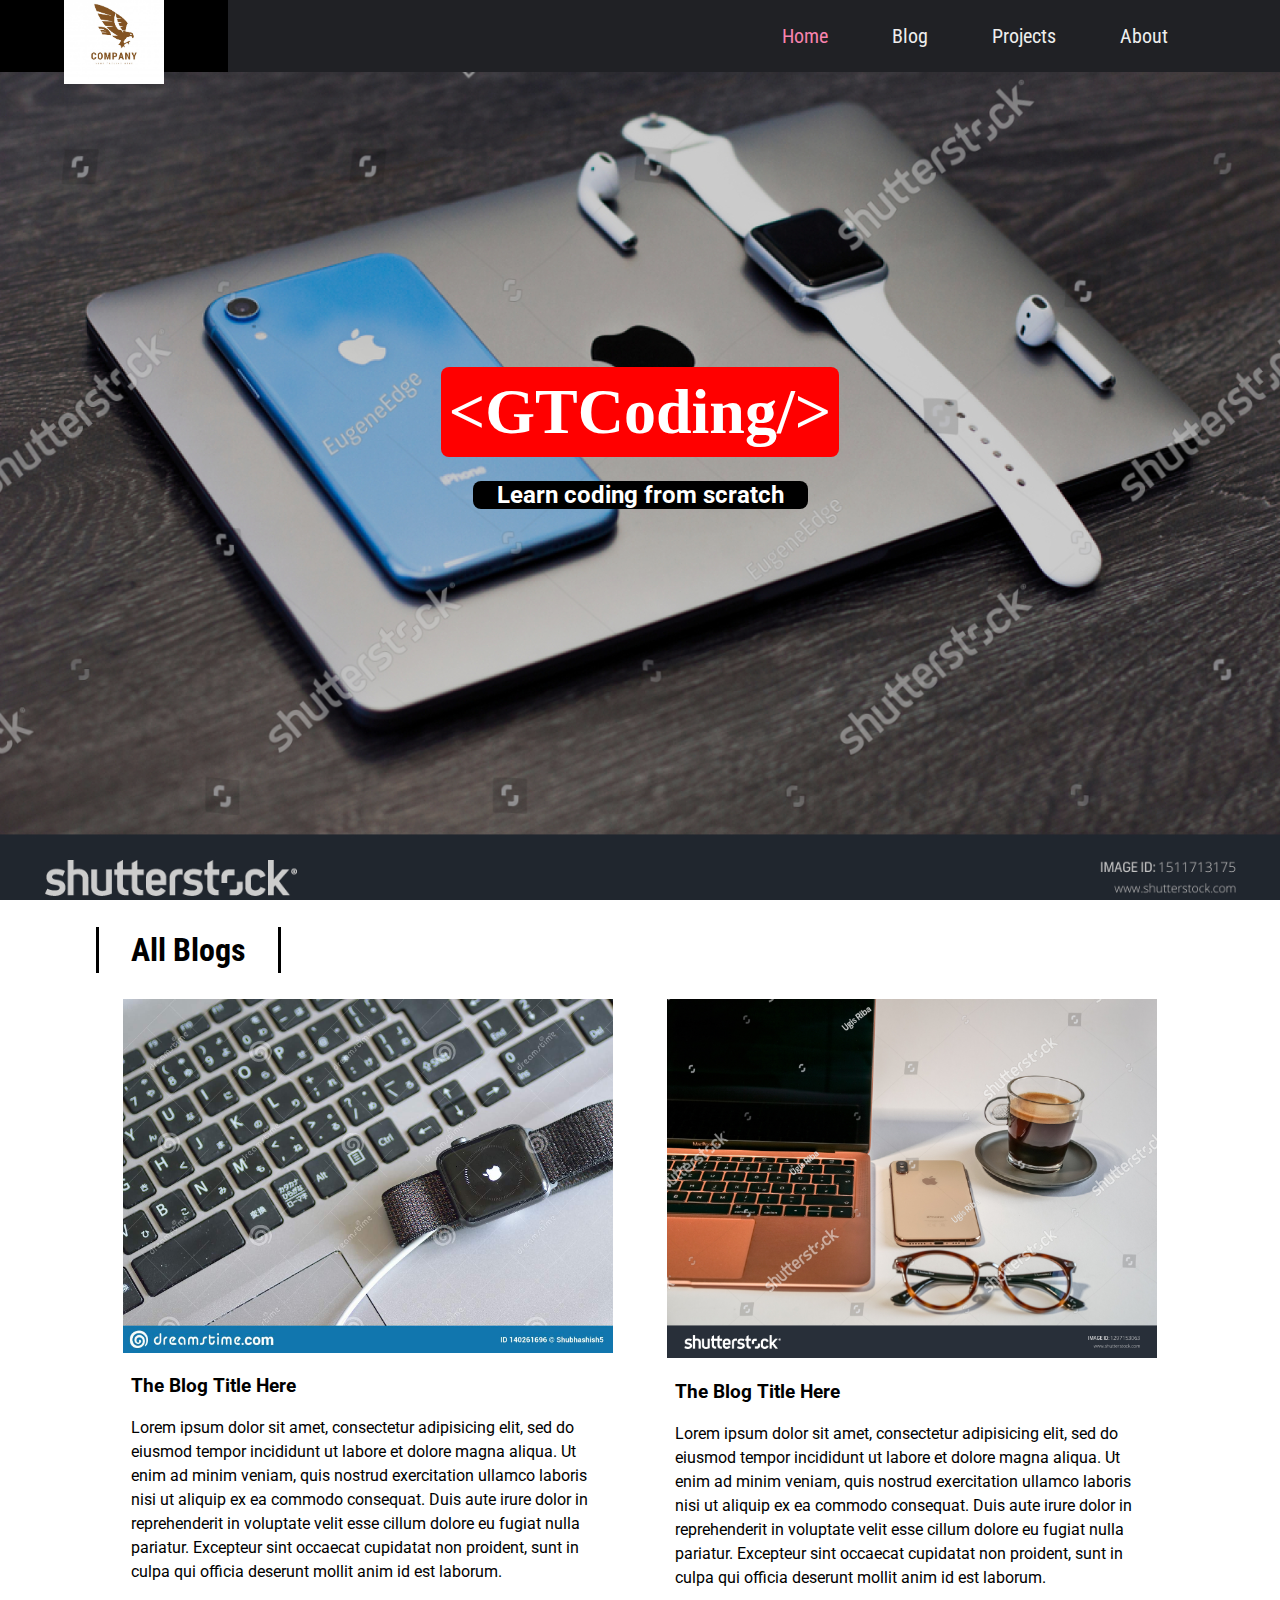
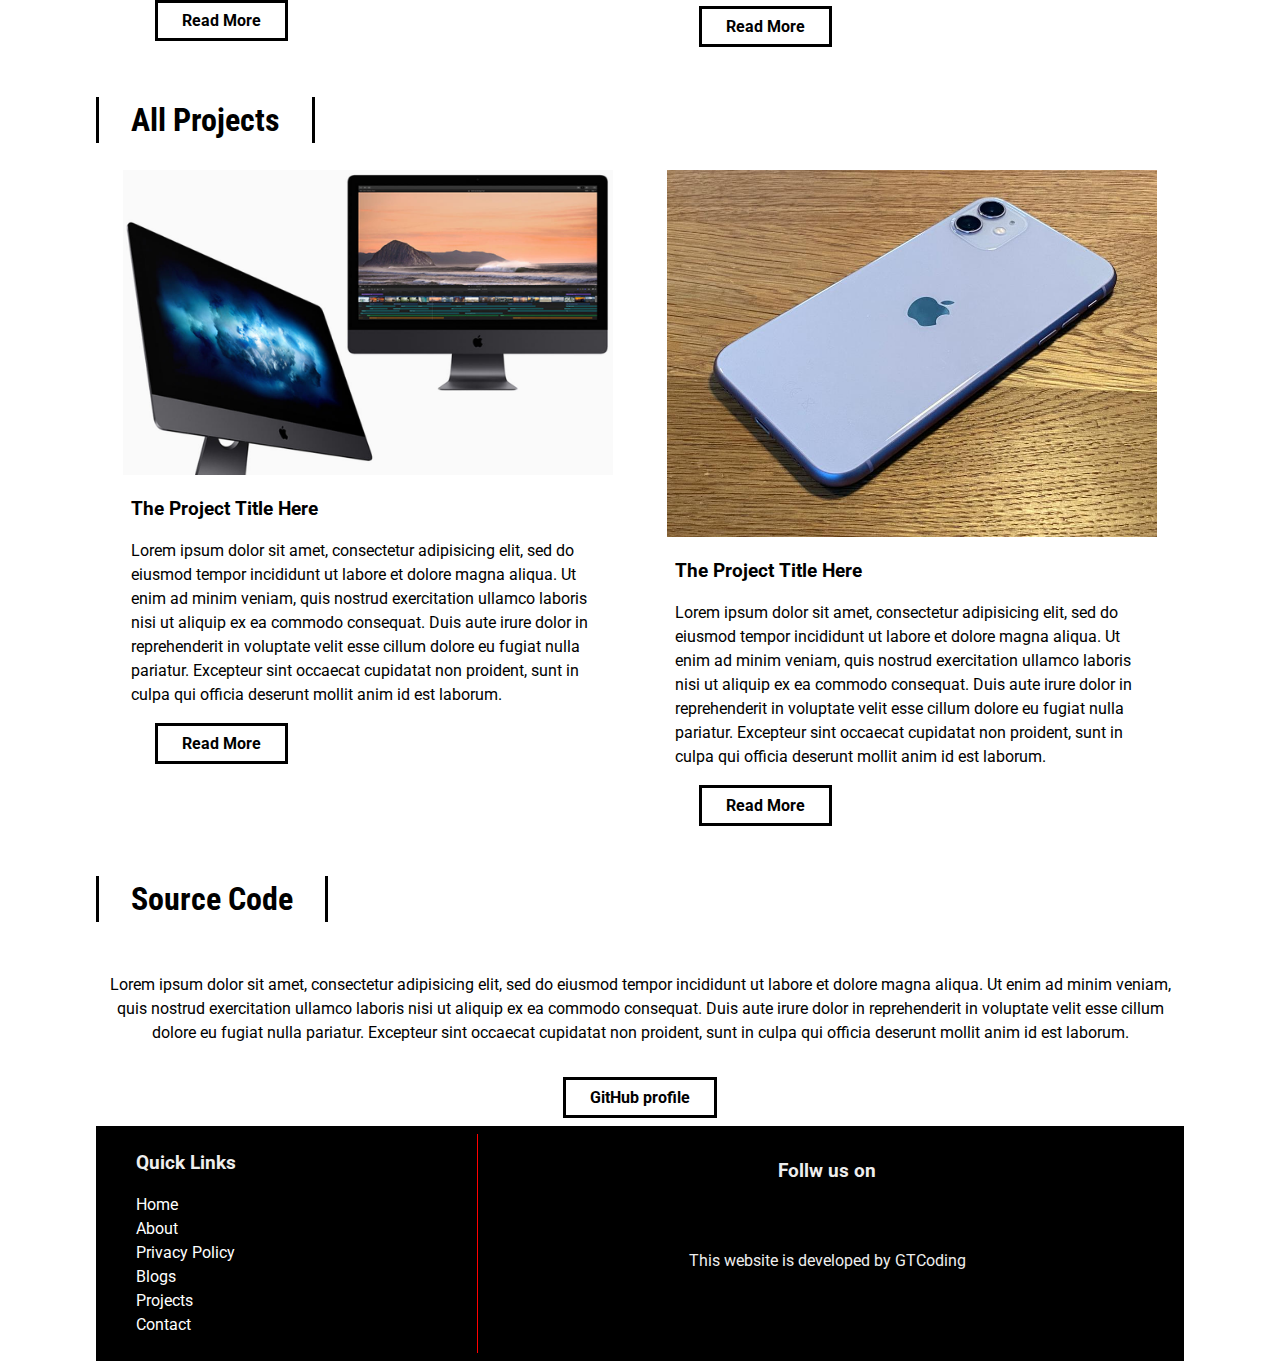
<file: index.html>
<!DOCTYPE html>
<html>
<head>
	<meta charset="utf-8">
	<meta name="viewport" content="width=device-width, initial-scale=1.0">
	<meta http-equiv="X-UA-Compatible" content="ie=edge">
	<link rel="stylesheet" href="https://use.fontawesome.com/releases/v5.13.0/css/all.css" integrity="sha384-Bfad6CLCknfcloXFOyFnlgtENryhrpZCe29RTifKEixXQZ38WheV+i/6YWSzkz3V" crossorigin="anonymous">
	<link href="https://fonts.googleapis.com/css?family=Roboto|Roboto+Condensed|Roboto+Mono&display=swap" rel="stylesheet">
	<link rel="stylesheet" href="style.css">
	<title>GTCoding</title>
</head>
<body>

	<div id="slideout-menu">
		<ul>
			<li>
				<a href="home.html">Home</a>
			</li>
			<li>
				<a href="blogslist.html">Blog</a>
			</li>
			<li>
				<a href="projectslist.html">Projects</a>
			</li>
			<li>
				<a href="about.html">About</a>
			</li>
			<li>
				<input type="text" placeholder="Search Here">
				
			</li>
		</ul>
	</div>

	<nav>
		<div id="logo-img">
			<a href="#">
				<img src="img/logo.jpg" alt="GTCoding Logo">
			</a>
		</div>
		<div id="menu-icon">
			<i class="fas fa-bars"></i> 
		</div>
		<ul>
			<li>
				<a class="active" href="index.html">Home</a>
			</li>
			<li>
				<a href="blogslist.html">Blog</a>
			</li>
			<li>
				<a href="projectslist.html">Projects</a>
			</li>
			<li>
				<a href="about.html">About</a>
			</li>
			<li>
				<div id="search-icon">
					<i class="fas fa-search"></i>
				</div>
			</li>
		</ul>
		
	</nav>

	<div id="searchbox">
		<input type="text" placeholder ="Search Here">
	</div>

	<div id="banner">
		<h1>&lt;GTCoding/&gt;</h1>
		<h3>Learn coding from scratch</h3>
	</div>

	<main>
		<a href="blogslist.html">
			<h2 class="section-heading">All Blogs</h2>
		</a>

		<section>
			<div class="card">
				<div class="card-image">
					<a href="blogpost.html">
						<img src="img/image1.jpg" alt="Card Image" style="width: 100%">
					</a>
				</div>

				<div class="card-description">
					<a href="blogpost.html">
						<h3>The Blog Title Here</h3>
					</a>
					<p>Lorem ipsum dolor sit amet, consectetur adipisicing elit, sed do eiusmod
					tempor incididunt ut labore et dolore magna aliqua. Ut enim ad minim veniam,
					quis nostrud exercitation ullamco laboris nisi ut aliquip ex ea commodo
					consequat. Duis aute irure dolor in reprehenderit in voluptate velit esse
					cillum dolore eu fugiat nulla pariatur. Excepteur sint occaecat cupidatat non
					proident, sunt in culpa qui officia deserunt mollit anim id est laborum.</p>
					<a href="blogpost.html" class="btn-readmore">Read More</a>
				</div>
			</div>

			<div class="card">
				<div class="card-image">
					<a href="blogpost.html">
						<img src="img/image2.jpg" alt="Card Image" style="width: 100%">
					</a>
				</div>

				<div class="card-description">
					<a href="blogpost.html">
						<h3>The Blog Title Here</h3>
					</a>
					<p>Lorem ipsum dolor sit amet, consectetur adipisicing elit, sed do eiusmod
					tempor incididunt ut labore et dolore magna aliqua. Ut enim ad minim veniam,
					quis nostrud exercitation ullamco laboris nisi ut aliquip ex ea commodo
					consequat. Duis aute irure dolor in reprehenderit in voluptate velit esse
					cillum dolore eu fugiat nulla pariatur. Excepteur sint occaecat cupidatat non
					proident, sunt in culpa qui officia deserunt mollit anim id est laborum.</p>
					<a href="blogpost.html" class="btn-readmore">Read More</a>
				</div>
			</div>
		</section>

		<h2 class="section-heading">All Projects</h2>

		<section>
			<div class="card">
				<div class="card-image">
					<a href="projectpost.html">
						<img src="img/image3.jpg" alt="Card Image" style="width: 100%">
					</a>
				</div>

				<div class="card-description">
					<a href="projectpost.html">
						<h3>The Project Title Here</h3>
					</a>
					<p>Lorem ipsum dolor sit amet, consectetur adipisicing elit, sed do eiusmod
					tempor incididunt ut labore et dolore magna aliqua. Ut enim ad minim veniam,
					quis nostrud exercitation ullamco laboris nisi ut aliquip ex ea commodo
					consequat. Duis aute irure dolor in reprehenderit in voluptate velit esse
					cillum dolore eu fugiat nulla pariatur. Excepteur sint occaecat cupidatat non
					proident, sunt in culpa qui officia deserunt mollit anim id est laborum.</p>
					<a href="projectpost.html" class="btn-readmore">Read More</a>
				</div>
			</div>

			<div class="card">
				<div class="card-image">
					<a href="projectpost.html">
						<img src="img/image4.jpg" alt="Card Image" style="width: 100%">
					</a>
				</div>

				<div class="card-description">
					<a href="projectpost.html">
						<h3>The Project Title Here</h3>
					</a>
					<p>Lorem ipsum dolor sit amet, consectetur adipisicing elit, sed do eiusmod
					tempor incididunt ut labore et dolore magna aliqua. Ut enim ad minim veniam,
					quis nostrud exercitation ullamco laboris nisi ut aliquip ex ea commodo
					consequat. Duis aute irure dolor in reprehenderit in voluptate velit esse
					cillum dolore eu fugiat nulla pariatur. Excepteur sint occaecat cupidatat non
					proident, sunt in culpa qui officia deserunt mollit anim id est laborum.</p>
					<a href="projectpost.html" class="btn-readmore">Read More</a>
				</div>
			</div>
		</section>

		<h2 class="section-heading">Source Code</h2>

		<section id="section-source">
			<p>
				Lorem ipsum dolor sit amet, consectetur adipisicing elit, sed do eiusmod
				tempor incididunt ut labore et dolore magna aliqua. Ut enim ad minim veniam,
				quis nostrud exercitation ullamco laboris nisi ut aliquip ex ea commodo
				consequat. Duis aute irure dolor in reprehenderit in voluptate velit esse
				cillum dolore eu fugiat nulla pariatur. Excepteur sint occaecat cupidatat non
				proident, sunt in culpa qui officia deserunt mollit anim id est laborum.
			</p>
			<a href="#" class="btn-readmore">GitHub profile</a>
		</section>

		<footer>
			<div id="left-footer">
				<h3>Quick Links</h3>
				<p>
					<ul>
						<li>
							<a href="index.html">Home</a>
						</li>
						<li>
							<a href="about.html">About</a>
						</li>
						<li>
							<a href="#">Privacy Policy</a>
						</li>
						<li>
							<a href="blogslist.html">Blogs</a>
						</li>
						<li> 
							<a href="projectslist.html">Projects</a>
						</li>
						<li>
							<a href="#">Contact</a>
						</li>
					</ul>
				</p>
			</div>

			<div id="right-footer">
				<h3>Follw us on</h3>
				<div id="social-media-footer">
					<ul>
						<li>
							<a href="#"><i class="fab fa-facebook"></i></a>
						</li>
						<li>
							<a href="#"><i class="fab fa-youtube"></i></a>
						</li>
						<li>
							<a href="#"><i class="fab fa-github"></i></a>
						</li>
					</ul>
				</div>
				<p>This website is developed by GTCoding</p>

			</div>
		</footer>
	</main>

	<script src="main.js"></script>
</body>
</html>
</file>
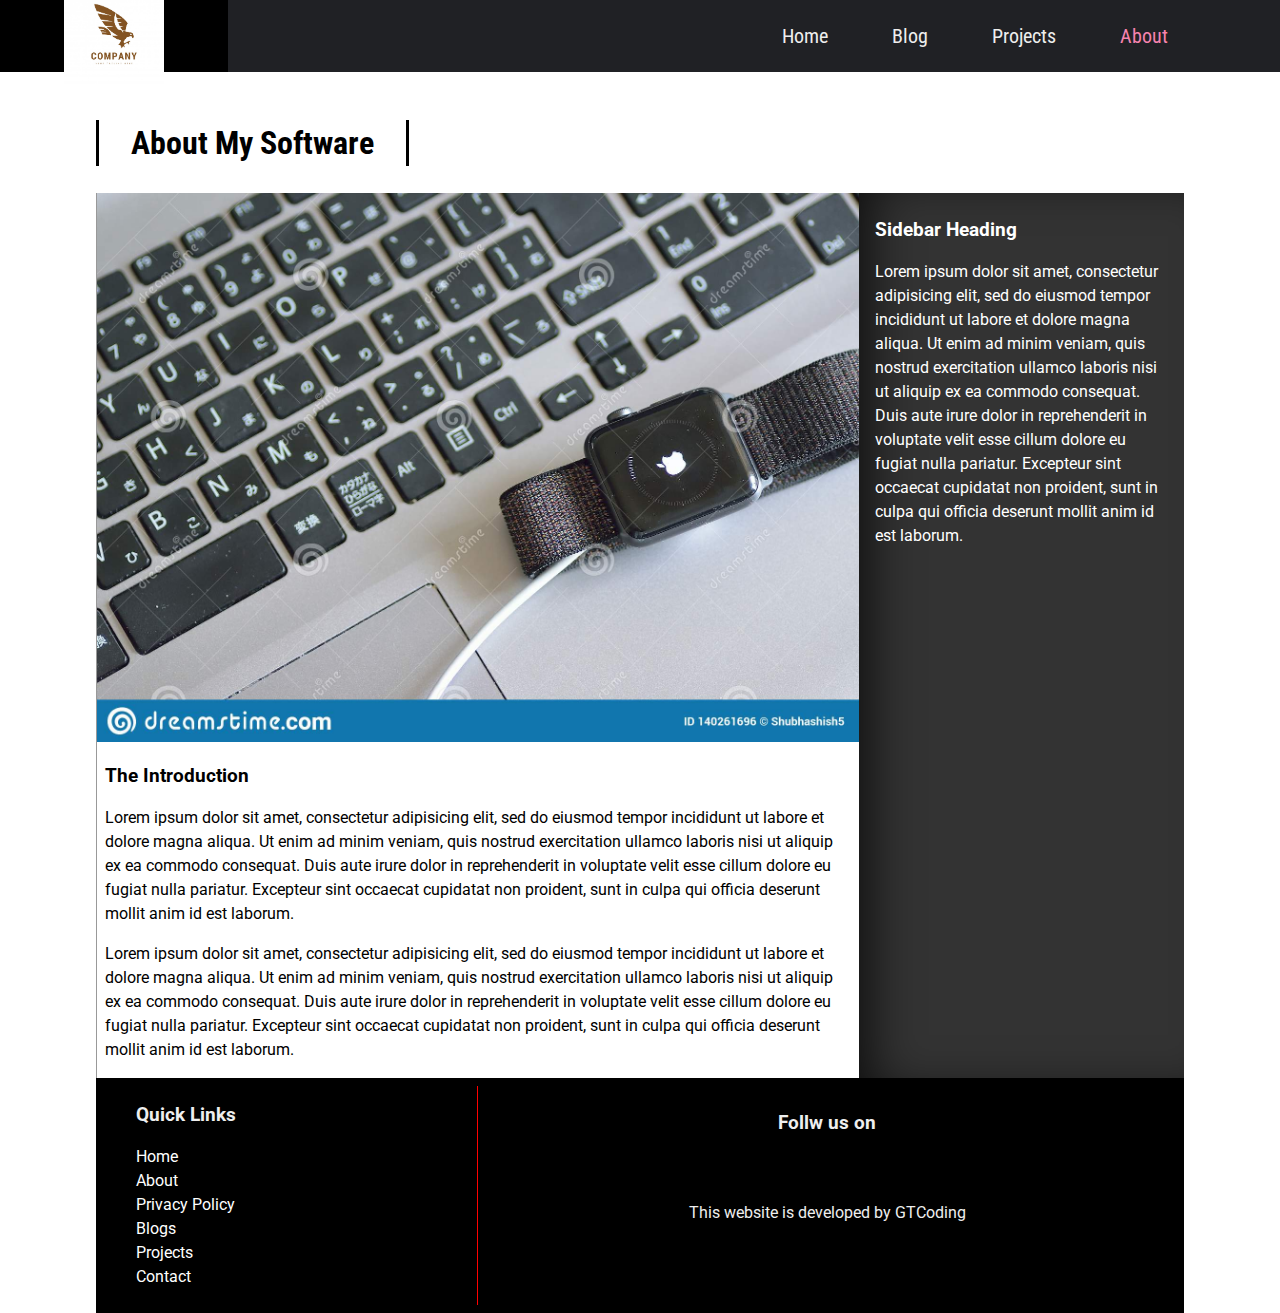
<file: about.html>
<!DOCTYPE html>
<html>
<head>
	<meta charset="utf-8">
	<meta name="viewport" content="width=device-width, initial-scale=1.0">
	<meta http-equiv="X-UA-Compatible" content="ie=edge">
	<link rel="stylesheet" href="https://use.fontawesome.com/releases/v5.13.0/css/all.css" integrity="sha384-Bfad6CLCknfcloXFOyFnlgtENryhrpZCe29RTifKEixXQZ38WheV+i/6YWSzkz3V" crossorigin="anonymous">
	<link href="https://fonts.googleapis.com/css?family=Roboto|Roboto+Condensed|Roboto+Mono&display=swap" rel="stylesheet">
	<link rel="stylesheet" href="style.css">
	<title>GTCoding</title>
</head>
<body>

	<div id="slideout-menu">
		<ul>
			<li>
				<a href="index.html">Home</a>
			</li>
			<li>
				<a href="blogslist.html">Blog</a>
			</li>
			<li>
				<a href="projectslist.html">Projects</a>
			</li>
			<li>
				<a href="about.html">About</a>
			</li>
			<li>
				<input type="text" placeholder="Search Here">
				
			</li>
		</ul>
	</div>

	<nav>
		<div id="logo-img">
			<a href="#">
				<img src="img/logo.jpg" alt="GTCoding Logo">
			</a>
		</div>
		<div id="menu-icon">
			<i class="fas fa-bars"></i> 
		</div>
		<ul>
			<li>
				<a href="index.html">Home</a>
			</li>
			<li>
				<a href="blogslist.html">Blog</a>
			</li>
			<li>
				<a href="projectslist.html">Projects</a>
			</li>
			<li>
				<a class="active" href="about.html">About</a>
			</li>
			<li>
				<div id="search-icon">
					<i class="fas fa-search"></i>
				</div>
			</li>
		</ul>
		
	</nav>

	<div id="searchbox">
		<input type="text" placeholder ="Search Here">
	</div>

	

	<main>
		
		<h2 class="page-heading">About My Software</h2>
		<div id="post-container">
			<section id="blogpost">
				<div class="card">
					
					<div class="card-image">
						<img src="img/image1.jpg" alt="Card Image">
					</div>
					<div class="card-description">
						<h3>The Introduction</h3>
						<p>Lorem ipsum dolor sit amet, consectetur adipisicing elit, sed do eiusmod
						tempor incididunt ut labore et dolore magna aliqua. Ut enim ad minim veniam,
						quis nostrud exercitation ullamco laboris nisi ut aliquip ex ea commodo
						consequat. Duis aute irure dolor in reprehenderit in voluptate velit esse
						cillum dolore eu fugiat nulla pariatur. Excepteur sint occaecat cupidatat non
						proident, sunt in culpa qui officia deserunt mollit anim id est laborum.</p>
						<p>Lorem ipsum dolor sit amet, consectetur adipisicing elit, sed do eiusmod
						tempor incididunt ut labore et dolore magna aliqua. Ut enim ad minim veniam,
						quis nostrud exercitation ullamco laboris nisi ut aliquip ex ea commodo
						consequat. Duis aute irure dolor in reprehenderit in voluptate velit esse
						cillum dolore eu fugiat nulla pariatur. Excepteur sint occaecat cupidatat non
						proident, sunt in culpa qui officia deserunt mollit anim id est laborum.</p>
					</div>
				</div>

				
			</section>

			<aside id="sidebar">
				<h3>Sidebar Heading</h3>
				<p>Lorem ipsum dolor sit amet, consectetur adipisicing elit, sed do eiusmod
				tempor incididunt ut labore et dolore magna aliqua. Ut enim ad minim veniam,
				quis nostrud exercitation ullamco laboris nisi ut aliquip ex ea commodo
				consequat. Duis aute irure dolor in reprehenderit in voluptate velit esse
				cillum dolore eu fugiat nulla pariatur. Excepteur sint occaecat cupidatat non
				proident, sunt in culpa qui officia deserunt mollit anim id est laborum.</p>
			</aside>

		</div>

		<footer>
			<div id="left-footer">
				<h3>Quick Links</h3>
				<p>
					<ul>
						<li>
							<a href="index.html">Home</a>
						</li>
						<li>
							<a href="about.html">About</a>
						</li>
						<li>
							<a href="#">Privacy Policy</a>
						</li>
						<li>
							<a href="blogslist.html">Blogs</a>
						</li>
						<li> 
							<a href="projectslist.html">Projects</a>
						</li>
						<li>
							<a href="#">Contact</a>
						</li>
					</ul>
				</p>
			</div>

			<div id="right-footer">
				<h3>Follw us on</h3>
				<div id="social-media-footer">
					<ul>
						<li>
							<a href="#"><i class="fab fa-facebook"></i></a>
						</li>
						<li>
							<a href="#"><i class="fab fa-youtube"></i></a>
						</li>
						<li>
							<a href="#"><i class="fab fa-github"></i></a>
						</li>
					</ul>
				</div>
				<p>This website is developed by GTCoding</p>

			</div>
		</footer>
	</main>

	<script src="main.js"></script>
</body>
</html>
</file>
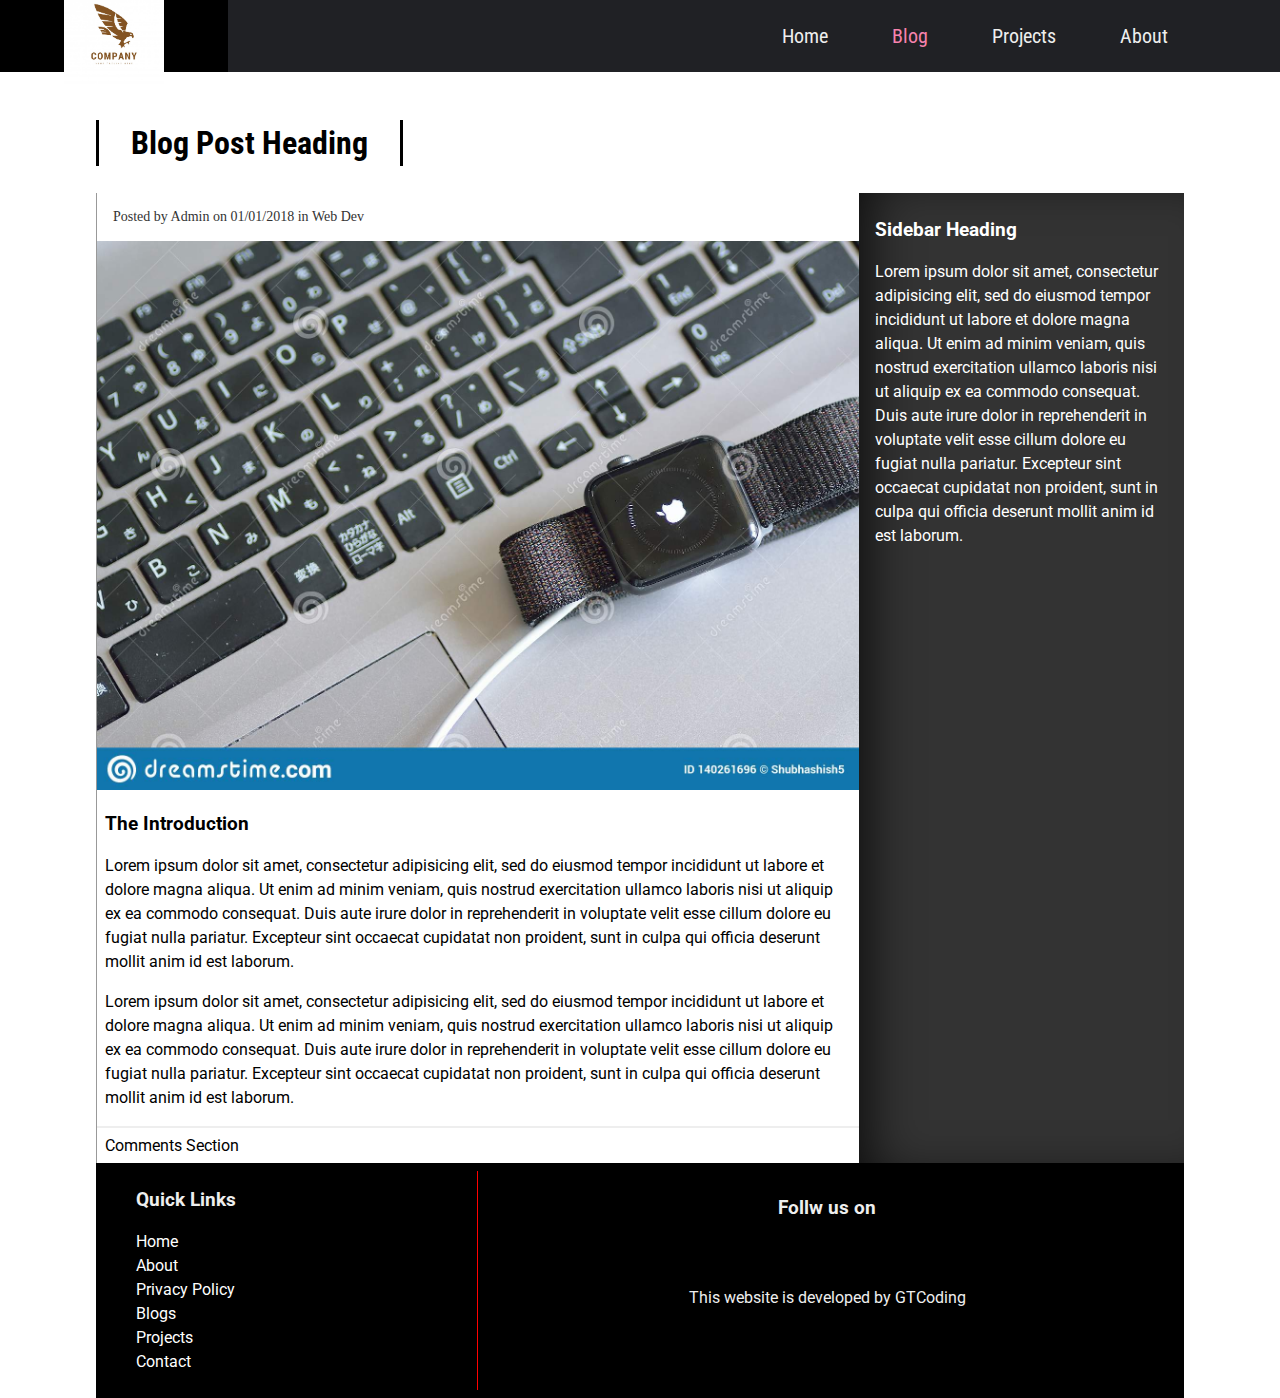
<file: blogpost.html>
<!DOCTYPE html>
<html>
<head>
	<meta charset="utf-8">
	<meta name="viewport" content="width=device-width, initial-scale=1.0">
	<meta http-equiv="X-UA-Compatible" content="ie=edge">
	<link rel="stylesheet" href="https://use.fontawesome.com/releases/v5.13.0/css/all.css" integrity="sha384-Bfad6CLCknfcloXFOyFnlgtENryhrpZCe29RTifKEixXQZ38WheV+i/6YWSzkz3V" crossorigin="anonymous">
	<link href="https://fonts.googleapis.com/css?family=Roboto|Roboto+Condensed|Roboto+Mono&display=swap" rel="stylesheet">
	<link rel="stylesheet" href="style.css">
	<title>GTCoding</title>
</head>
<body>

	<div id="slideout-menu">
		<ul>
			<li>
				<a href="index.html">Home</a>
			</li>
			<li>
				<a href="blogslist.html">Blog</a>
			</li>
			<li>
				<a href="projectslist.html">Projects</a>
			</li>
			<li>
				<a href="about.html">About</a>
			</li>
			<li>
				<input type="text" placeholder="Search Here">
				
			</li>
		</ul>
	</div>

	<nav>
		<div id="logo-img">
			<a href="#">
				<img src="img/logo.jpg" alt="GTCoding Logo">
			</a>
		</div>
		<div id="menu-icon">
			<i class="fas fa-bars"></i> 
		</div>
		<ul>
			<li>
				<a href="index.html">Home</a>
			</li>
			<li>
				<a class="active" href="blogslist.html">Blog</a>
			</li>
			<li>
				<a href="projectslist.html">Projects</a>
			</li>
			<li>
				<a href="about.html">About</a>
			</li>
			<li>
				<div id="search-icon">
					<i class="fas fa-search"></i>
				</div>
			</li>
		</ul>
		
	</nav>

	<div id="searchbox">
		<input type="text" placeholder ="Search Here">
	</div>

	

	<main>
		
		<h2 class="page-heading">Blog Post Heading</h2>
		<div id="post-container">
			<section id="blogpost">
				<div class="card">
					<div class="card-meta-blogpost">
						Posted by Admin on 01/01/2018 in <a href="#">Web Dev</a>
					</div>
					<div class="card-image">
						<img src="img/image1.jpg" alt="Card Image">
					</div>
					<div class="card-description">
						<h3>The Introduction</h3>
						<p>Lorem ipsum dolor sit amet, consectetur adipisicing elit, sed do eiusmod
						tempor incididunt ut labore et dolore magna aliqua. Ut enim ad minim veniam,
						quis nostrud exercitation ullamco laboris nisi ut aliquip ex ea commodo
						consequat. Duis aute irure dolor in reprehenderit in voluptate velit esse
						cillum dolore eu fugiat nulla pariatur. Excepteur sint occaecat cupidatat non
						proident, sunt in culpa qui officia deserunt mollit anim id est laborum.</p>
						<p>Lorem ipsum dolor sit amet, consectetur adipisicing elit, sed do eiusmod
						tempor incididunt ut labore et dolore magna aliqua. Ut enim ad minim veniam,
						quis nostrud exercitation ullamco laboris nisi ut aliquip ex ea commodo
						consequat. Duis aute irure dolor in reprehenderit in voluptate velit esse
						cillum dolore eu fugiat nulla pariatur. Excepteur sint occaecat cupidatat non
						proident, sunt in culpa qui officia deserunt mollit anim id est laborum.</p>
					</div>
				</div>

				<div id="comments-section">Comments Section</div>
			</section>

			<aside id="sidebar">
				<h3>Sidebar Heading</h3>
				<p>Lorem ipsum dolor sit amet, consectetur adipisicing elit, sed do eiusmod
				tempor incididunt ut labore et dolore magna aliqua. Ut enim ad minim veniam,
				quis nostrud exercitation ullamco laboris nisi ut aliquip ex ea commodo
				consequat. Duis aute irure dolor in reprehenderit in voluptate velit esse
				cillum dolore eu fugiat nulla pariatur. Excepteur sint occaecat cupidatat non
				proident, sunt in culpa qui officia deserunt mollit anim id est laborum.</p>
			</aside>

		</div>

		<footer>
			<div id="left-footer">
				<h3>Quick Links</h3>
				<p>
					<ul>
						<li>
							<a href="index.html">Home</a>
						</li>
						<li>
							<a href="about.html">About</a>
						</li>
						<li>
							<a href="#">Privacy Policy</a>
						</li>
						<li>
							<a href="blogslist.html">Blogs</a>
						</li>
						<li> 
							<a href="projectslist.html">Projects</a>
						</li>
						<li>
							<a href="#">Contact</a>
						</li>
					</ul>
				</p>
			</div>

			<div id="right-footer">
				<h3>Follw us on</h3>
				<div id="social-media-footer">
					<ul>
						<li>
							<a href="#"><i class="fab fa-facebook"></i></a>
						</li>
						<li>
							<a href="#"><i class="fab fa-youtube"></i></a>
						</li>
						<li>
							<a href="#"><i class="fab fa-github"></i></a>
						</li>
					</ul>
				</div>
				<p>This website is developed by GTCoding</p>

			</div>
		</footer>
	</main>

	<script src="main.js"></script>
</body>
</html>
</file>
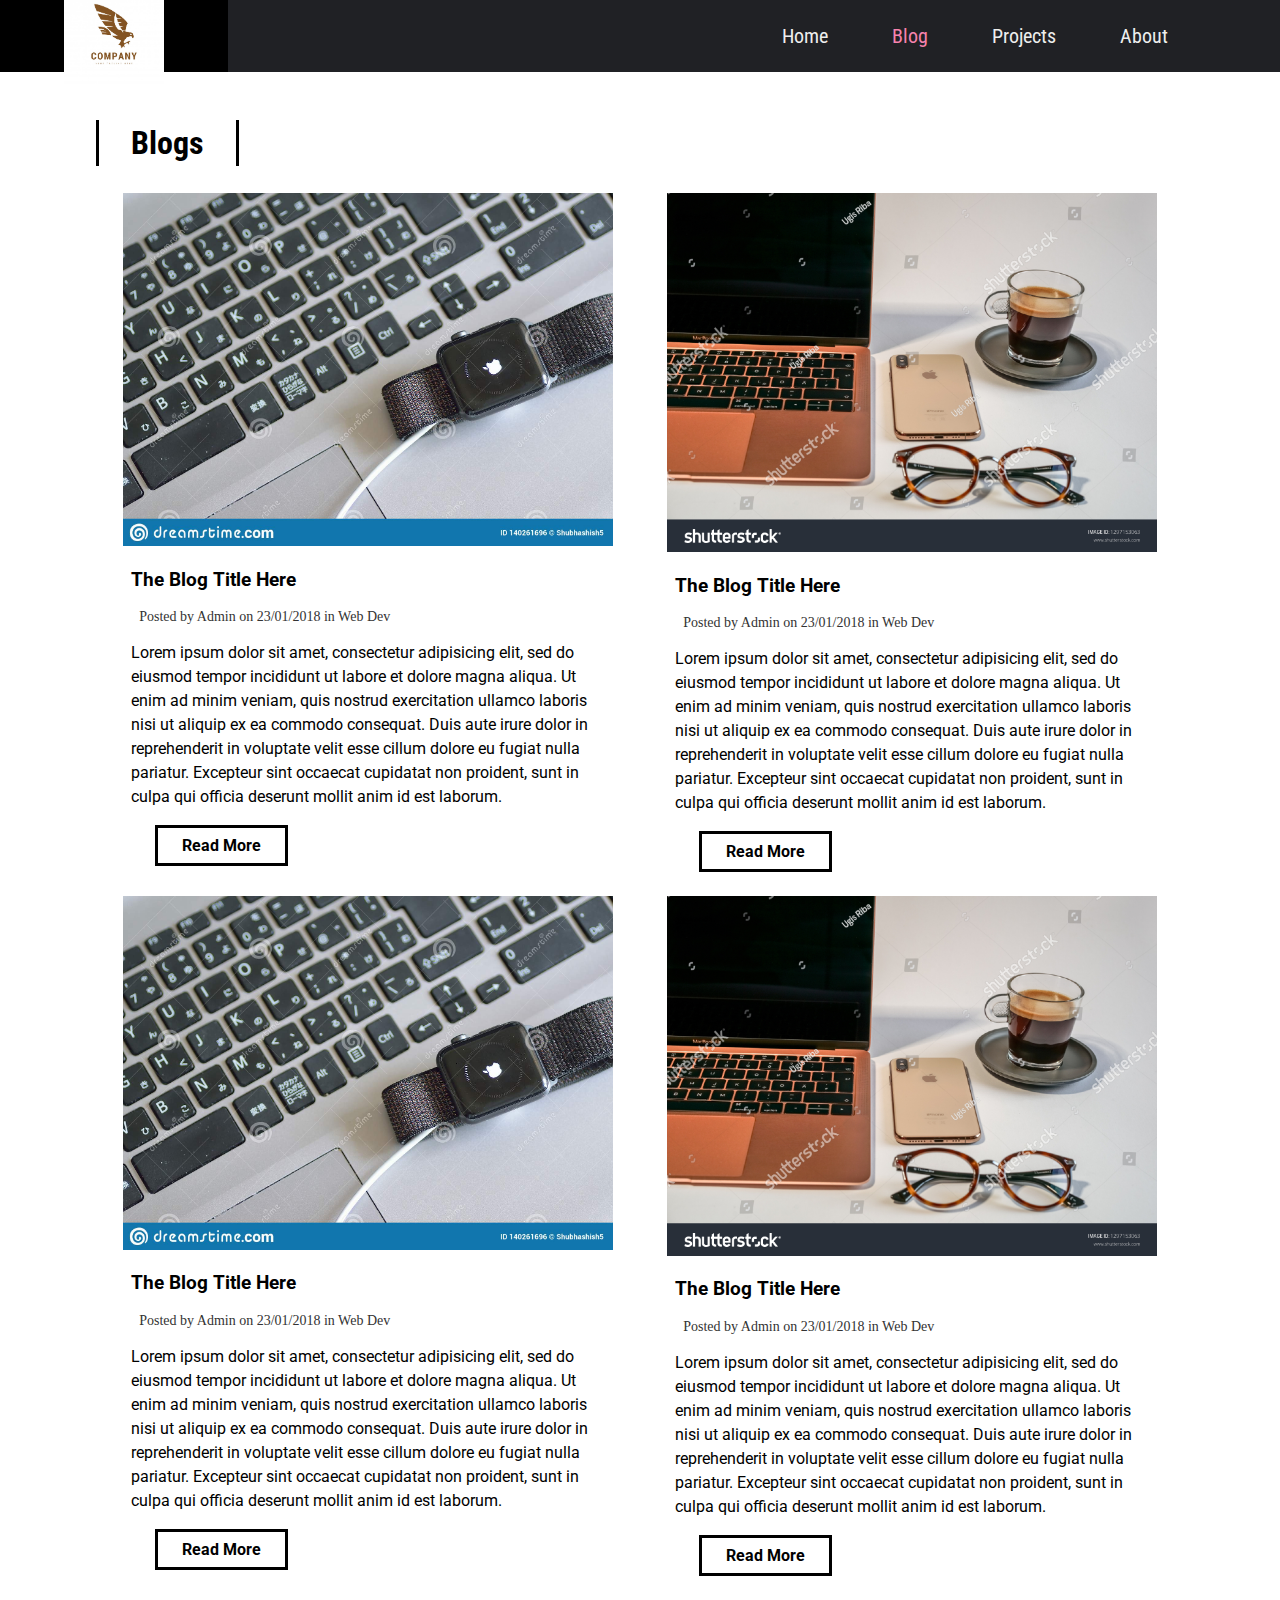
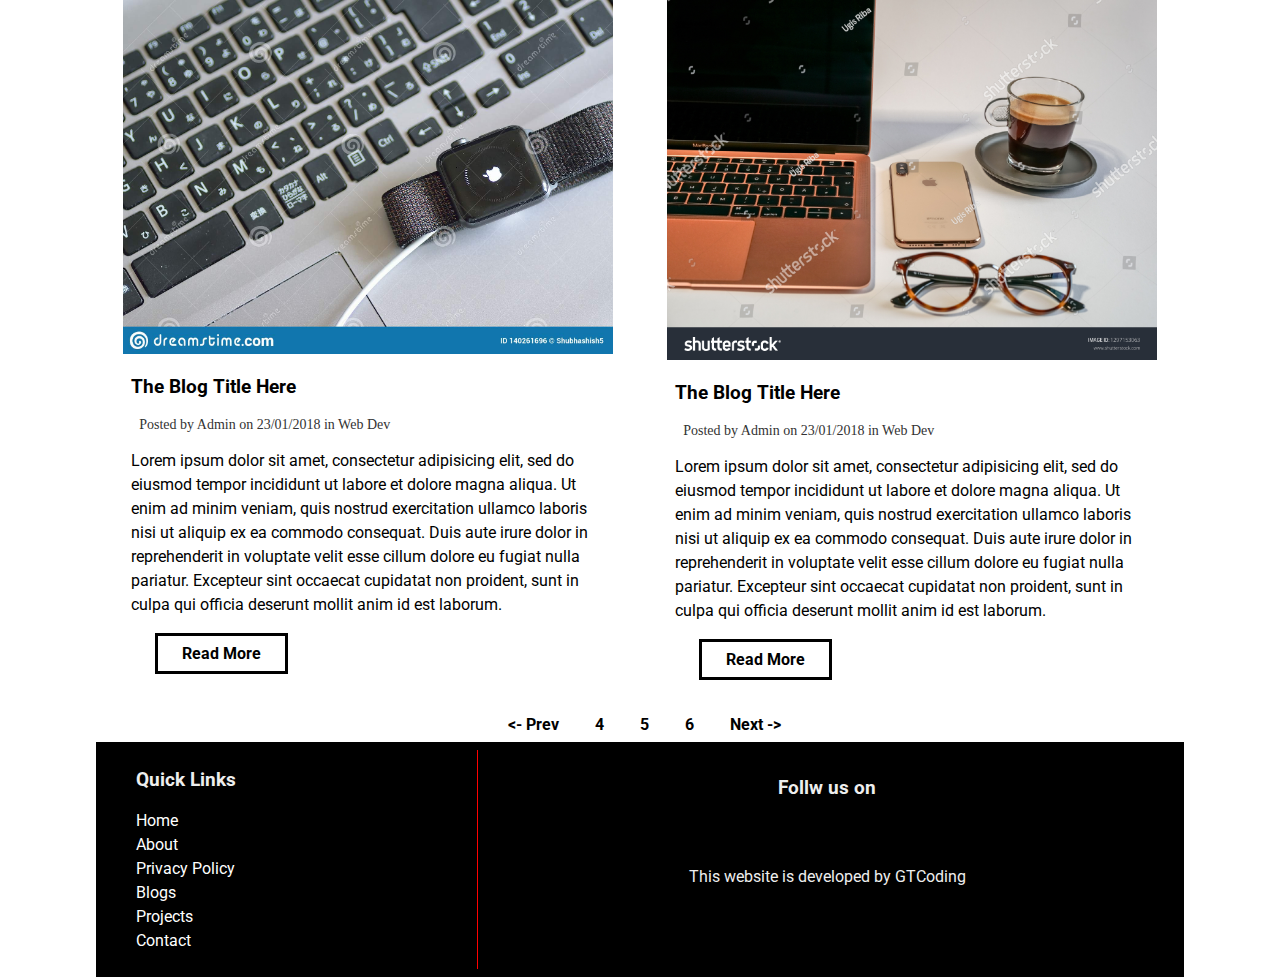
<file: blogslist.html>
<!DOCTYPE html>
<html>
<head>
	<meta charset="utf-8">
	<meta name="viewport" content="width=device-width, initial-scale=1.0">
	<meta http-equiv="X-UA-Compatible" content="ie=edge">
	<link rel="stylesheet" href="https://use.fontawesome.com/releases/v5.13.0/css/all.css" integrity="sha384-Bfad6CLCknfcloXFOyFnlgtENryhrpZCe29RTifKEixXQZ38WheV+i/6YWSzkz3V" crossorigin="anonymous">
	<link href="https://fonts.googleapis.com/css?family=Roboto|Roboto+Condensed|Roboto+Mono&display=swap" rel="stylesheet">
	<link rel="stylesheet" href="style.css">
	<title>GTCoding</title>
</head>
<body>

	<div id="slideout-menu">
		<ul>
			<li>
				<a href="index.html">Home</a>
			</li>
			<li>
				<a href="blogslist.html">Blog</a>
			</li>
			<li>
				<a href="projectslist.html">Projects</a>
			</li>
			<li>
				<a href="about.html">About</a>
			</li>
			<li>
				<input type="text" placeholder="Search Here">
				
			</li>
		</ul>
	</div>

	<nav>
		<div id="logo-img">
			<a href="#">
				<img src="img/logo.jpg" alt="GTCoding Logo">
			</a>
		</div>
		<div id="menu-icon">
			<i class="fas fa-bars"></i> 
		</div>
		<ul>
			<li>
				<a href="index.html">Home</a>
			</li>
			<li>
				<a class="active" href="blogslist.html">Blog</a>
			</li>
			<li>
				<a href="projectslist.html">Projects</a>
			</li>
			<li>
				<a href="about.html">About</a>
			</li>
			<li>
				<div id="search-icon">
					<i class="fas fa-search"></i>
				</div>
			</li>
		</ul>
		
	</nav>

	<div id="searchbox">
		<input type="text" placeholder ="Search Here">
	</div>

	

	<main>
		<h2 class="page-heading">Blogs</h2>

		<section>
			<div class="card">
				<div class="card-image">
					<a href="blogpost.html">
						<img src="img/image1.jpg" alt="Card Image" style="width: 100%">
					</a>
				</div>

				<div class="card-description">
					<a href="blogpost.html">
						<h3>The Blog Title Here</h3>
					</a>

					<div class="card-meta">
						Posted by Admin on 23/01/2018 in <a href="#">Web Dev</a>
					</div>

					<p>Lorem ipsum dolor sit amet, consectetur adipisicing elit, sed do eiusmod
					tempor incididunt ut labore et dolore magna aliqua. Ut enim ad minim veniam,
					quis nostrud exercitation ullamco laboris nisi ut aliquip ex ea commodo
					consequat. Duis aute irure dolor in reprehenderit in voluptate velit esse
					cillum dolore eu fugiat nulla pariatur. Excepteur sint occaecat cupidatat non
					proident, sunt in culpa qui officia deserunt mollit anim id est laborum.</p>
					<a href="blogpost.html" class="btn-readmore">Read More</a>
				</div>
			</div>

			<div class="card">
				<div class="card-image">
					<a href="#">
						<img src="img/image2.jpg" alt="Card Image" style="width: 100%">
					</a>
				</div>

				<div class="card-description">
					<a href="#">
						<h3>The Blog Title Here</h3>
					</a>

					<div class="card-meta">
						Posted by Admin on 23/01/2018 in <a href="#">Web Dev</a>
					</div>

					<p>Lorem ipsum dolor sit amet, consectetur adipisicing elit, sed do eiusmod
					tempor incididunt ut labore et dolore magna aliqua. Ut enim ad minim veniam,
					quis nostrud exercitation ullamco laboris nisi ut aliquip ex ea commodo
					consequat. Duis aute irure dolor in reprehenderit in voluptate velit esse
					cillum dolore eu fugiat nulla pariatur. Excepteur sint occaecat cupidatat non
					proident, sunt in culpa qui officia deserunt mollit anim id est laborum.</p>
					<a href="#" class="btn-readmore">Read More</a>
				</div>
			</div>
		</section>


		<section>
			<div class="card">
				<div class="card-image">
					<a href="blogpost.html">
						<img src="img/image1.jpg" alt="Card Image" style="width: 100%">
					</a>
				</div>

				<div class="card-description">
					<a href="blogpost.html">
						<h3>The Blog Title Here</h3>
					</a>

					<div class="card-meta">
						Posted by Admin on 23/01/2018 in <a href="#">Web Dev</a>
					</div>

					<p>Lorem ipsum dolor sit amet, consectetur adipisicing elit, sed do eiusmod
					tempor incididunt ut labore et dolore magna aliqua. Ut enim ad minim veniam,
					quis nostrud exercitation ullamco laboris nisi ut aliquip ex ea commodo
					consequat. Duis aute irure dolor in reprehenderit in voluptate velit esse
					cillum dolore eu fugiat nulla pariatur. Excepteur sint occaecat cupidatat non
					proident, sunt in culpa qui officia deserunt mollit anim id est laborum.</p>
					<a href="blogpost.html" class="btn-readmore">Read More</a>
				</div>
			</div>

			<div class="card">
				<div class="card-image">
					<a href="#">
						<img src="img/image2.jpg" alt="Card Image" style="width: 100%">
					</a>
				</div>

				<div class="card-description">
					<a href="#">
						<h3>The Blog Title Here</h3>
					</a>

					<div class="card-meta">
						Posted by Admin on 23/01/2018 in <a href="#">Web Dev</a>
					</div>
					
					<p>Lorem ipsum dolor sit amet, consectetur adipisicing elit, sed do eiusmod
					tempor incididunt ut labore et dolore magna aliqua. Ut enim ad minim veniam,
					quis nostrud exercitation ullamco laboris nisi ut aliquip ex ea commodo
					consequat. Duis aute irure dolor in reprehenderit in voluptate velit esse
					cillum dolore eu fugiat nulla pariatur. Excepteur sint occaecat cupidatat non
					proident, sunt in culpa qui officia deserunt mollit anim id est laborum.</p>
					<a href="#" class="btn-readmore">Read More</a>
				</div>
			</div>
		</section>


		<section>
			<div class="card">
				<div class="card-image">
					<a href="blogpost.html">
						<img src="img/image1.jpg" alt="Card Image" style="width: 100%">
					</a>
				</div>

				<div class="card-description">
					<a href="blogpost.html">
						<h3>The Blog Title Here</h3>
					</a>

					<div class="card-meta">
						Posted by Admin on 23/01/2018 in <a href="#">Web Dev</a>
					</div>

					<p>Lorem ipsum dolor sit amet, consectetur adipisicing elit, sed do eiusmod
					tempor incididunt ut labore et dolore magna aliqua. Ut enim ad minim veniam,
					quis nostrud exercitation ullamco laboris nisi ut aliquip ex ea commodo
					consequat. Duis aute irure dolor in reprehenderit in voluptate velit esse
					cillum dolore eu fugiat nulla pariatur. Excepteur sint occaecat cupidatat non
					proident, sunt in culpa qui officia deserunt mollit anim id est laborum.</p>
					<a href="blogpost.html" class="btn-readmore">Read More</a>
				</div>
			</div>

			<div class="card">
				<div class="card-image">
					<a href="#">
						<img src="img/image2.jpg" alt="Card Image" style="width: 100%">
					</a>
				</div>

				<div class="card-description">
					<a href="#">
						<h3>The Blog Title Here</h3>
					</a>

					<div class="card-meta">
						Posted by Admin on 23/01/2018 in <a href="#">Web Dev</a>
					</div>
					
					<p>Lorem ipsum dolor sit amet, consectetur adipisicing elit, sed do eiusmod
					tempor incididunt ut labore et dolore magna aliqua. Ut enim ad minim veniam,
					quis nostrud exercitation ullamco laboris nisi ut aliquip ex ea commodo
					consequat. Duis aute irure dolor in reprehenderit in voluptate velit esse
					cillum dolore eu fugiat nulla pariatur. Excepteur sint occaecat cupidatat non
					proident, sunt in culpa qui officia deserunt mollit anim id est laborum.</p>
					<a href="#" class="btn-readmore">Read More</a>
				</div>
			</div>
		</section>

		<div class="pagination">
			<a href="#"><- Prev</a>
			<a href="#">4</a>
			<a href="#">5</a>
			<a href="#">6</a>
			<a href="#">Next -></a>
		</div>

		<footer>
			<div id="left-footer">
				<h3>Quick Links</h3>
				<p>
					<ul>
						<li>
							<a href="index.html">Home</a>
						</li>
						<li>
							<a href="about.html">About</a>
						</li>
						<li>
							<a href="#">Privacy Policy</a>
						</li>
						<li>
							<a href="blogslist.html">Blogs</a>
						</li>
						<li> 
							<a href="projectslist.html">Projects</a>
						</li>
						<li>
							<a href="#">Contact</a>
						</li>
					</ul>
				</p>
			</div>

			<div id="right-footer">
				<h3>Follw us on</h3>
				<div id="social-media-footer">
					<ul>
						<li>
							<a href="#"><i class="fab fa-facebook"></i></a>
						</li>
						<li>
							<a href="#"><i class="fab fa-youtube"></i></a>
						</li>
						<li>
							<a href="#"><i class="fab fa-github"></i></a>
						</li>
					</ul>
				</div>
				<p>This website is developed by GTCoding</p>

			</div>
		</footer>
	</main>

	<script src="main.js"></script>
</body>
</html>
</file>
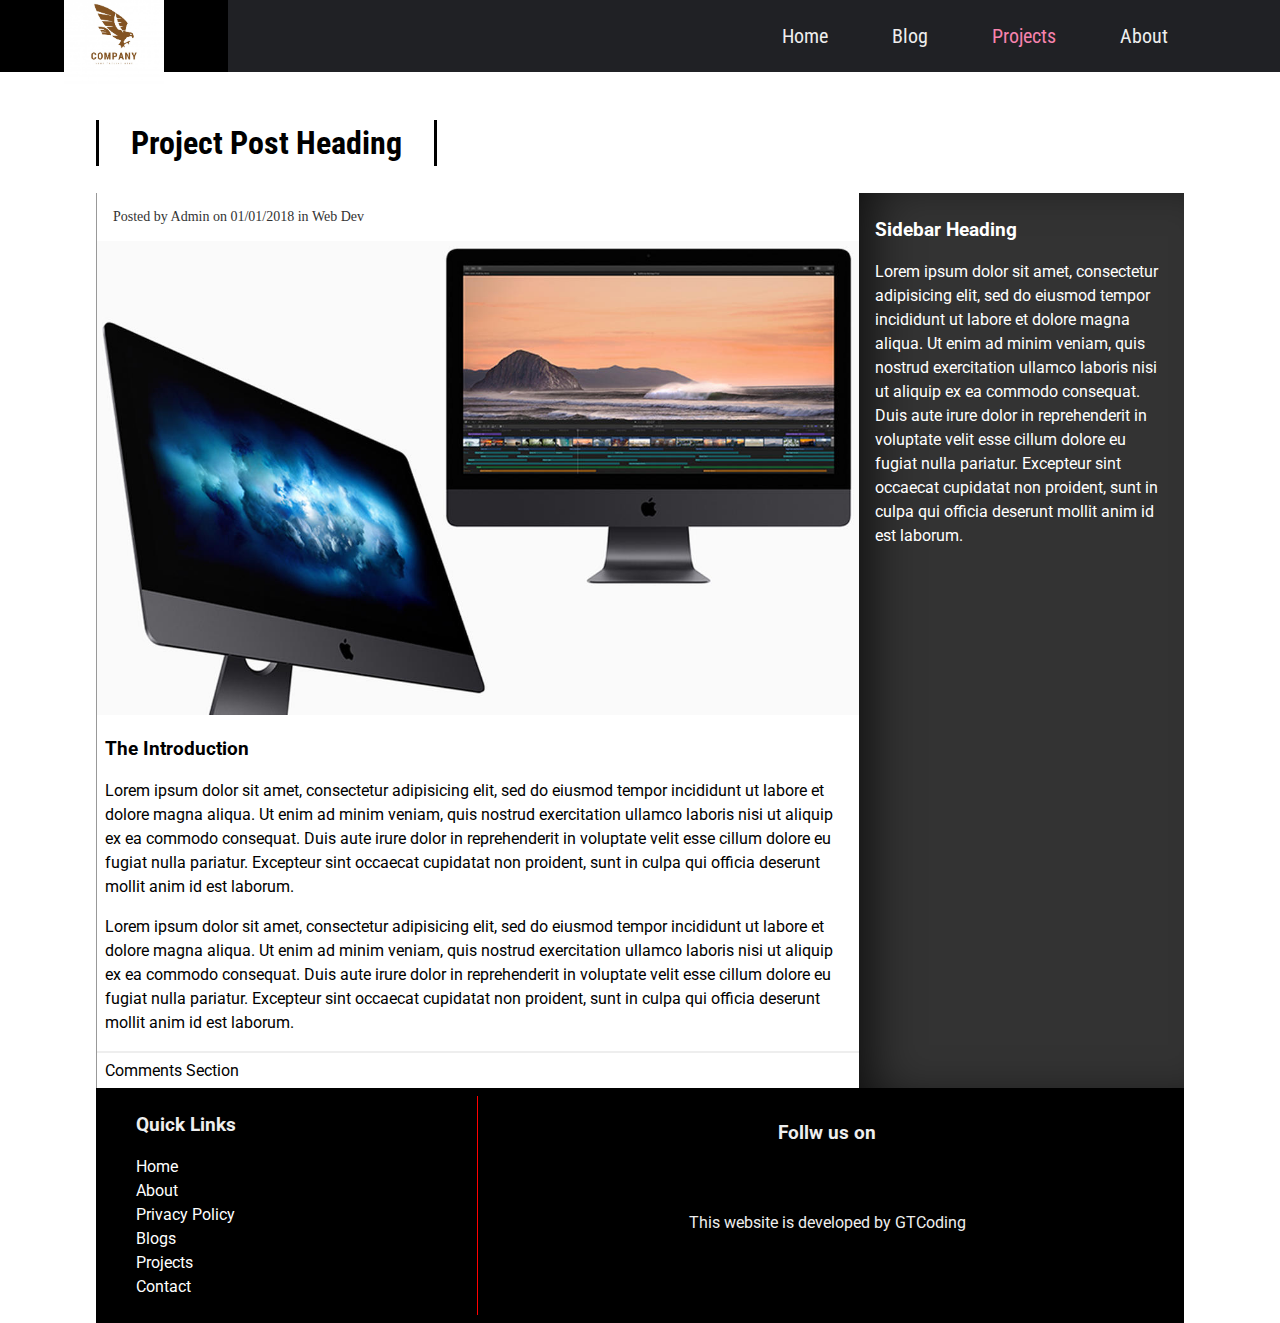
<file: projectpost.html>
<!DOCTYPE html>
<html>
<head>
	<meta charset="utf-8">
	<meta name="viewport" content="width=device-width, initial-scale=1.0">
	<meta http-equiv="X-UA-Compatible" content="ie=edge">
	<link rel="stylesheet" href="https://use.fontawesome.com/releases/v5.13.0/css/all.css" integrity="sha384-Bfad6CLCknfcloXFOyFnlgtENryhrpZCe29RTifKEixXQZ38WheV+i/6YWSzkz3V" crossorigin="anonymous">
	<link href="https://fonts.googleapis.com/css?family=Roboto|Roboto+Condensed|Roboto+Mono&display=swap" rel="stylesheet">
	<link rel="stylesheet" href="style.css">
	<title>GTCoding</title>
</head>
<body>

	<div id="slideout-menu">
		<ul>
			<li>
				<a href="index.html">Home</a>
			</li>
			<li>
				<a href="blogslist.html">Blog</a>
			</li>
			<li>
				<a href="projectslist.html">Projects</a>
			</li>
			<li>
				<a href="about.html">About</a>
			</li>
			<li>
				<input type="text" placeholder="Search Here">
				
			</li>
		</ul>
	</div>

	<nav>
		<div id="logo-img">
			<a href="#">
				<img src="img/logo.jpg" alt="GTCoding Logo">
			</a>
		</div>
		<div id="menu-icon">
			<i class="fas fa-bars"></i> 
		</div>
		<ul>
			<li>
				<a href="index.html">Home</a>
			</li>
			<li>
				<a href="blogslist.html">Blog</a>
			</li>
			<li>
				<a class="active" href="projectslist.html">Projects</a>
			</li>
			<li>
				<a href="about.html">About</a>
			</li>
			<li>
				<div id="search-icon">
					<i class="fas fa-search"></i>
				</div>
			</li>
		</ul>
		
	</nav>

	<div id="searchbox">
		<input type="text" placeholder ="Search Here">
	</div>

	

	<main>
		
		<h2 class="page-heading">Project Post Heading</h2>
		<div id="post-container">
			<section id="blogpost">
				<div class="card">
					<div class="card-meta-blogpost">
						Posted by Admin on 01/01/2018 in <a href="#">Web Dev</a>
					</div>
					<div class="card-image">
						<img src="img/image3.jpg" alt="Card Image">
					</div>
					<div class="card-description">
						<h3>The Introduction</h3>
						<p>Lorem ipsum dolor sit amet, consectetur adipisicing elit, sed do eiusmod
						tempor incididunt ut labore et dolore magna aliqua. Ut enim ad minim veniam,
						quis nostrud exercitation ullamco laboris nisi ut aliquip ex ea commodo
						consequat. Duis aute irure dolor in reprehenderit in voluptate velit esse
						cillum dolore eu fugiat nulla pariatur. Excepteur sint occaecat cupidatat non
						proident, sunt in culpa qui officia deserunt mollit anim id est laborum.</p>
						<p>Lorem ipsum dolor sit amet, consectetur adipisicing elit, sed do eiusmod
						tempor incididunt ut labore et dolore magna aliqua. Ut enim ad minim veniam,
						quis nostrud exercitation ullamco laboris nisi ut aliquip ex ea commodo
						consequat. Duis aute irure dolor in reprehenderit in voluptate velit esse
						cillum dolore eu fugiat nulla pariatur. Excepteur sint occaecat cupidatat non
						proident, sunt in culpa qui officia deserunt mollit anim id est laborum.</p>
					</div>
				</div>

				<div id="comments-section">Comments Section</div>
			</section>

			<aside id="sidebar">
				<h3>Sidebar Heading</h3>
				<p>Lorem ipsum dolor sit amet, consectetur adipisicing elit, sed do eiusmod
				tempor incididunt ut labore et dolore magna aliqua. Ut enim ad minim veniam,
				quis nostrud exercitation ullamco laboris nisi ut aliquip ex ea commodo
				consequat. Duis aute irure dolor in reprehenderit in voluptate velit esse
				cillum dolore eu fugiat nulla pariatur. Excepteur sint occaecat cupidatat non
				proident, sunt in culpa qui officia deserunt mollit anim id est laborum.</p>
			</aside>

		</div>

		<footer>
			<div id="left-footer">
				<h3>Quick Links</h3>
				<p>
					<ul>
						<li>
							<a href="index.html">Home</a>
						</li>
						<li>
							<a href="about.html">About</a>
						</li>
						<li>
							<a href="#">Privacy Policy</a>
						</li>
						<li>
							<a href="blogslist.html">Blogs</a>
						</li>
						<li> 
							<a href="projectslist.html">Projects</a>
						</li>
						<li>
							<a href="#">Contact</a>
						</li>
					</ul>
				</p>
			</div>

			<div id="right-footer">
				<h3>Follw us on</h3>
				<div id="social-media-footer">
					<ul>
						<li>
							<a href="#"><i class="fab fa-facebook"></i></a>
						</li>
						<li>
							<a href="#"><i class="fab fa-youtube"></i></a>
						</li>
						<li>
							<a href="#"><i class="fab fa-github"></i></a>
						</li>
					</ul>
				</div>
				<p>This website is developed by GTCoding</p>

			</div>
		</footer>
	</main>

	<script src="main.js"></script>
</body>
</html>
</file>
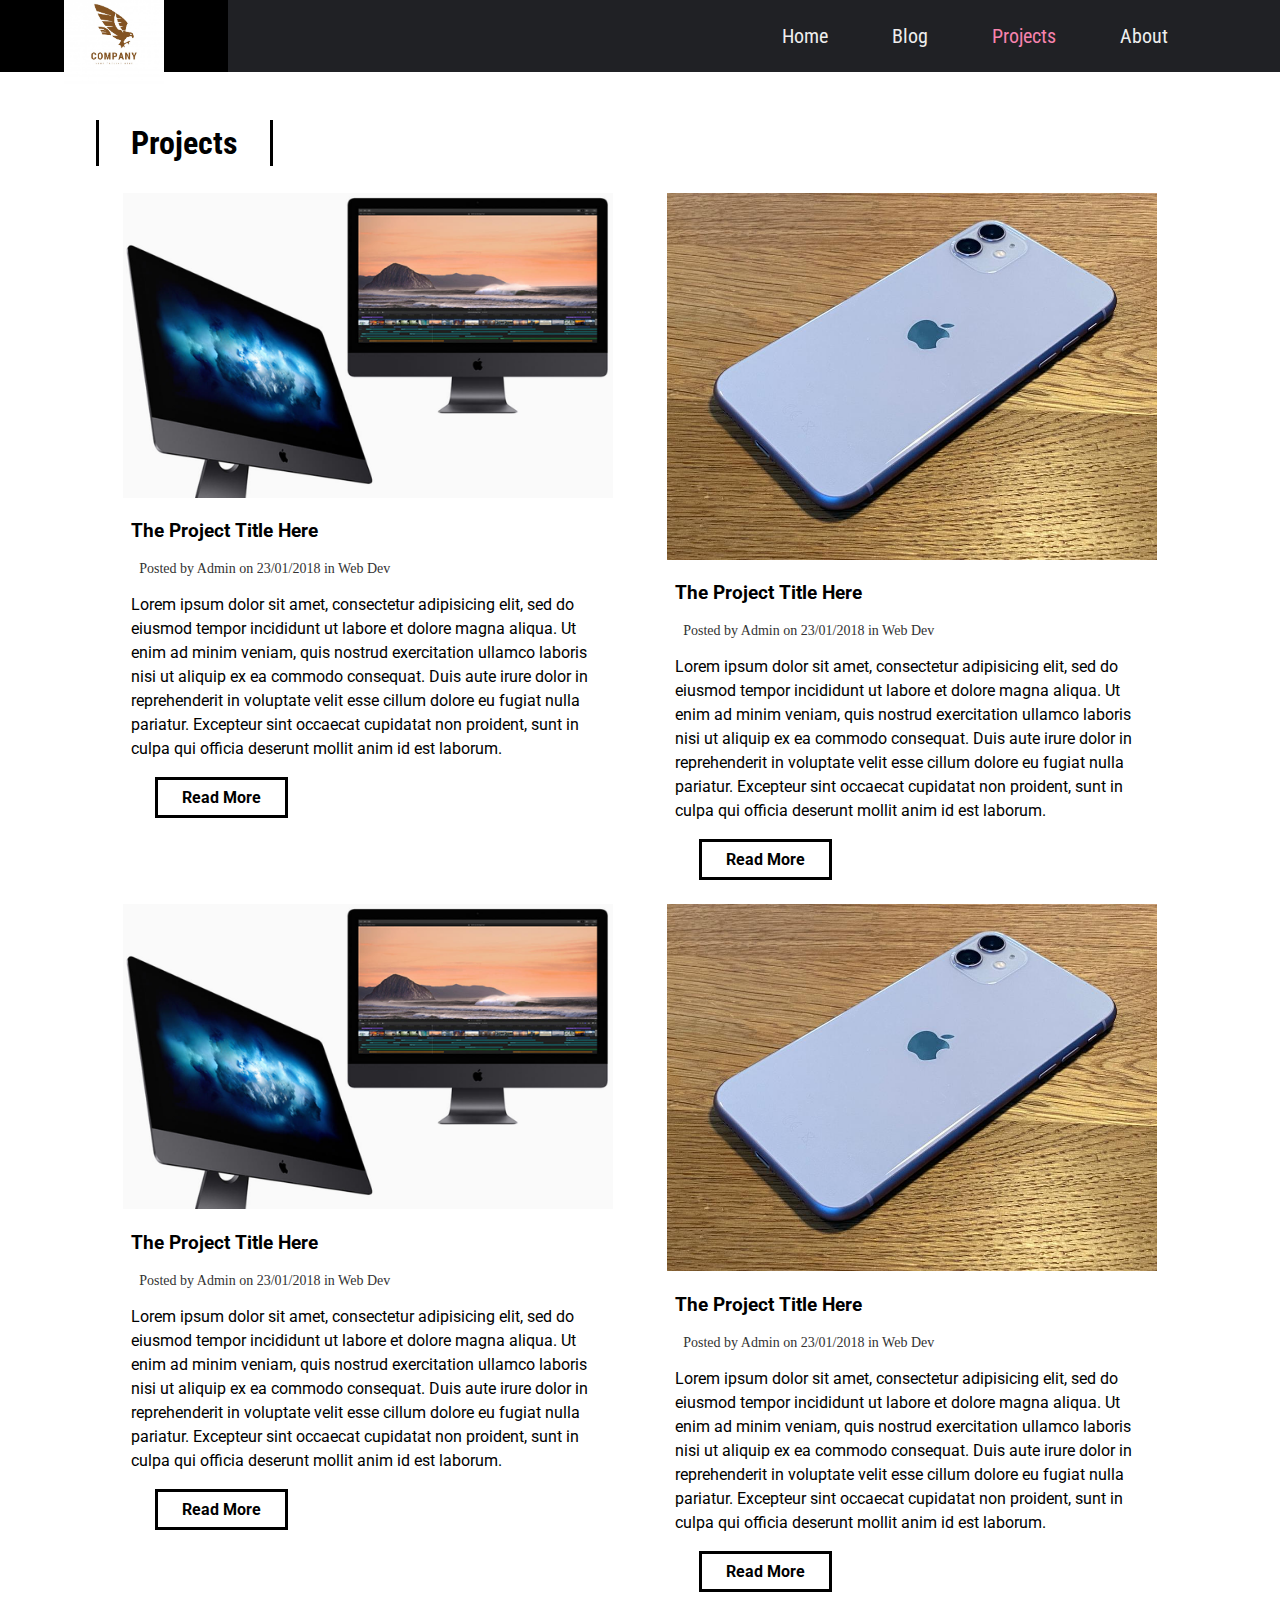
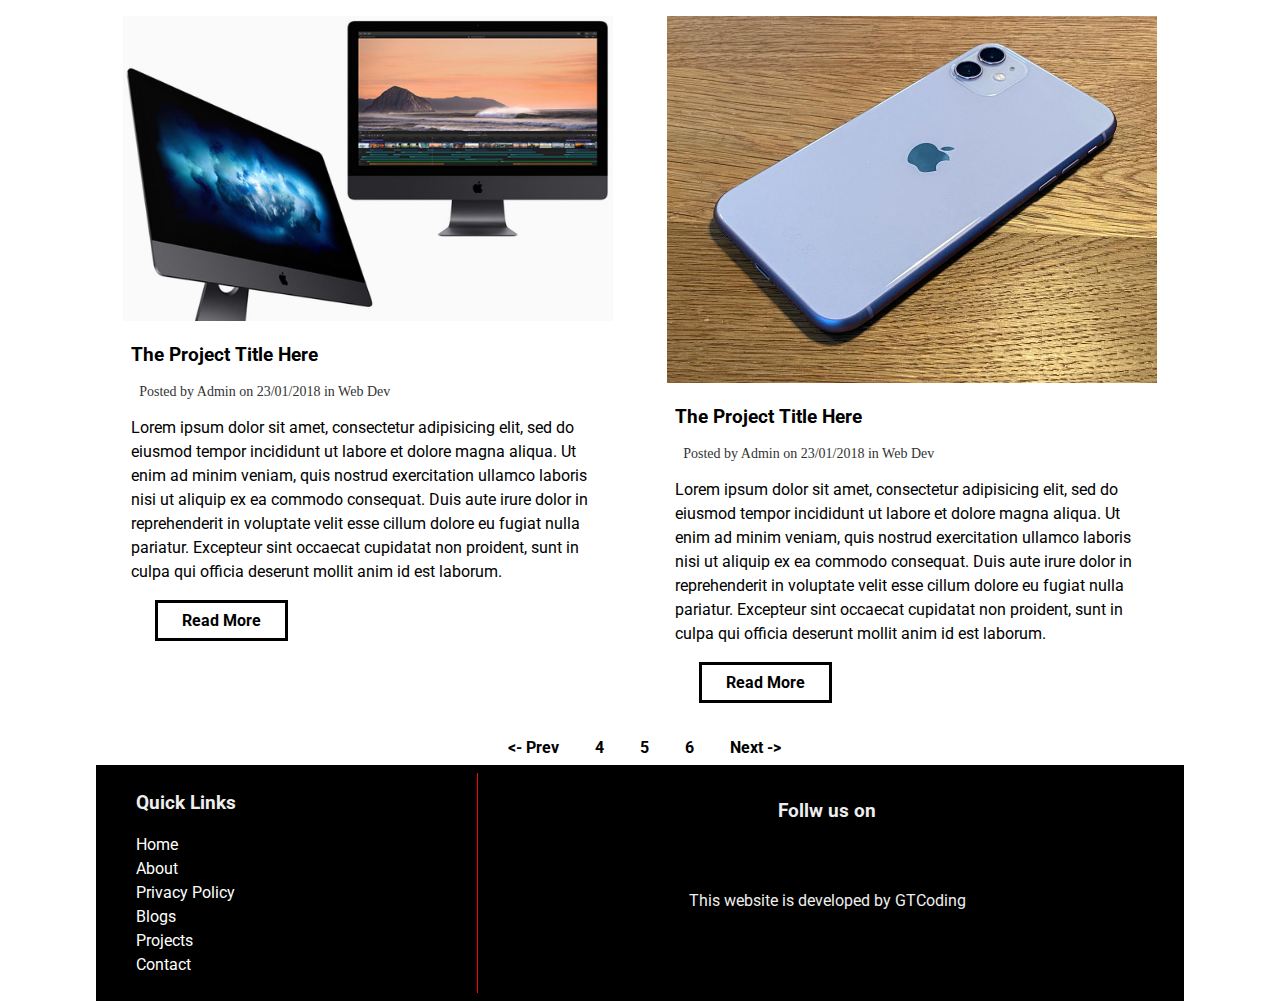
<file: projectslist.html>
<!DOCTYPE html>
<html>
<head>
	<meta charset="utf-8">
	<meta name="viewport" content="width=device-width, initial-scale=1.0">
	<meta http-equiv="X-UA-Compatible" content="ie=edge">
	<link rel="stylesheet" href="https://use.fontawesome.com/releases/v5.13.0/css/all.css" integrity="sha384-Bfad6CLCknfcloXFOyFnlgtENryhrpZCe29RTifKEixXQZ38WheV+i/6YWSzkz3V" crossorigin="anonymous">
	<link href="https://fonts.googleapis.com/css?family=Roboto|Roboto+Condensed|Roboto+Mono&display=swap" rel="stylesheet">
	<link rel="stylesheet" href="style.css">
	<title>GTCoding</title>
</head>
<body>

	<div id="slideout-menu">
		<ul>
			<li>
				<a href="index.html">Home</a>
			</li>
			<li>
				<a href="blogslist.html">Blog</a>
			</li>
			<li>
				<a href="projectslist.html">Projects</a>
			</li>
			<li>
				<a href="about.html">About</a>
			</li>
			<li>
				<input type="text" placeholder="Search Here">
				
			</li>
		</ul>
	</div>

	<nav>
		<div id="logo-img">
			<a href="#">
				<img src="img/logo.jpg" alt="GTCoding Logo">
			</a>
		</div>
		<div id="menu-icon">
			<i class="fas fa-bars"></i> 
		</div>
		<ul>
			<li>
				<a href="index.html">Home</a>
			</li>
			<li>
				<a href="blogslist.html">Blog</a>
			</li>
			<li>
				<a class="active" href="projectslist.html">Projects</a>
			</li>
			<li>
				<a href="about.html">About</a>
			</li>
			<li>
				<div id="search-icon">
					<i class="fas fa-search"></i>
				</div>
			</li>
		</ul>
		
	</nav>

	<div id="searchbox">
		<input type="text" placeholder ="Search Here">
	</div>

	

	<main>
		<h2 class="page-heading">Projects</h2>

		<section>
			<div class="card">
				<div class="card-image">
					<a href="projectpost.html">
						<img src="img/image3.jpg" alt="Card Image" style="width: 100%">
					</a>
				</div>

				<div class="card-description">
					<a href="projectpost.html">
						<h3>The Project Title Here</h3>
					</a>

					<div class="card-meta">
						Posted by Admin on 23/01/2018 in <a href="#">Web Dev</a>
					</div>

					<p>Lorem ipsum dolor sit amet, consectetur adipisicing elit, sed do eiusmod
					tempor incididunt ut labore et dolore magna aliqua. Ut enim ad minim veniam,
					quis nostrud exercitation ullamco laboris nisi ut aliquip ex ea commodo
					consequat. Duis aute irure dolor in reprehenderit in voluptate velit esse
					cillum dolore eu fugiat nulla pariatur. Excepteur sint occaecat cupidatat non
					proident, sunt in culpa qui officia deserunt mollit anim id est laborum.</p>
					<a href="projectpost.html" class="btn-readmore">Read More</a>
				</div>
			</div>

			<div class="card">
				<div class="card-image">
					<a href="projectpost.html">
						<img src="img/image4.jpg" alt="Card Image" style="width: 100%">
					</a>
				</div>

				<div class="card-description">
					<a href="projectpost.html">
						<h3>The Project Title Here</h3>
					</a>

					<div class="card-meta">
						Posted by Admin on 23/01/2018 in <a href="#">Web Dev</a>
					</div>

					<p>Lorem ipsum dolor sit amet, consectetur adipisicing elit, sed do eiusmod
					tempor incididunt ut labore et dolore magna aliqua. Ut enim ad minim veniam,
					quis nostrud exercitation ullamco laboris nisi ut aliquip ex ea commodo
					consequat. Duis aute irure dolor in reprehenderit in voluptate velit esse
					cillum dolore eu fugiat nulla pariatur. Excepteur sint occaecat cupidatat non
					proident, sunt in culpa qui officia deserunt mollit anim id est laborum.</p>
					<a href="projectpost.html" class="btn-readmore">Read More</a>
				</div>
			</div>
		</section>


		<section>
			<div class="card">
				<div class="card-image">
					<a href="projectpost.html">
						<img src="img/image3.jpg" alt="Card Image" style="width: 100%">
					</a>
				</div>

				<div class="card-description">
					<a href="projectpost.html">
						<h3>The Project Title Here</h3>
					</a>

					<div class="card-meta">
						Posted by Admin on 23/01/2018 in <a href="#">Web Dev</a>
					</div>

					<p>Lorem ipsum dolor sit amet, consectetur adipisicing elit, sed do eiusmod
					tempor incididunt ut labore et dolore magna aliqua. Ut enim ad minim veniam,
					quis nostrud exercitation ullamco laboris nisi ut aliquip ex ea commodo
					consequat. Duis aute irure dolor in reprehenderit in voluptate velit esse
					cillum dolore eu fugiat nulla pariatur. Excepteur sint occaecat cupidatat non
					proident, sunt in culpa qui officia deserunt mollit anim id est laborum.</p>
					<a href="projectpost.html" class="btn-readmore">Read More</a>
				</div>
			</div>

			<div class="card">
				<div class="card-image">
					<a href="projectpost.html">
						<img src="img/image4.jpg" alt="Card Image" style="width: 100%">
					</a>
				</div>

				<div class="card-description">
					<a href="projectpost.html">
						<h3>The Project Title Here</h3>
					</a>

					<div class="card-meta">
						Posted by Admin on 23/01/2018 in <a href="#">Web Dev</a>
					</div>
					
					<p>Lorem ipsum dolor sit amet, consectetur adipisicing elit, sed do eiusmod
					tempor incididunt ut labore et dolore magna aliqua. Ut enim ad minim veniam,
					quis nostrud exercitation ullamco laboris nisi ut aliquip ex ea commodo
					consequat. Duis aute irure dolor in reprehenderit in voluptate velit esse
					cillum dolore eu fugiat nulla pariatur. Excepteur sint occaecat cupidatat non
					proident, sunt in culpa qui officia deserunt mollit anim id est laborum.</p>
					<a href="projectpost.html" class="btn-readmore">Read More</a>
				</div>
			</div>
		</section>


		<section>
			<div class="card">
				<div class="card-image">
					<a href="projectpost.html">
						<img src="img/image3.jpg" alt="Card Image" style="width: 100%">
					</a>
				</div>

				<div class="card-description">
					<a href="projectpost.html">
						<h3>The Project Title Here</h3>
					</a>

					<div class="card-meta">
						Posted by Admin on 23/01/2018 in <a href="#">Web Dev</a>
					</div>

					<p>Lorem ipsum dolor sit amet, consectetur adipisicing elit, sed do eiusmod
					tempor incididunt ut labore et dolore magna aliqua. Ut enim ad minim veniam,
					quis nostrud exercitation ullamco laboris nisi ut aliquip ex ea commodo
					consequat. Duis aute irure dolor in reprehenderit in voluptate velit esse
					cillum dolore eu fugiat nulla pariatur. Excepteur sint occaecat cupidatat non
					proident, sunt in culpa qui officia deserunt mollit anim id est laborum.</p>
					<a href="projectpost.html" class="btn-readmore">Read More</a>
				</div>
			</div>

			<div class="card">
				<div class="card-image">
					<a href="projectpost.html">
						<img src="img/image4.jpg" alt="Card Image" style="width: 100%">
					</a>
				</div>

				<div class="card-description">
					<a href="projectpost.html">
						<h3>The Project Title Here</h3>
					</a>

					<div class="card-meta">
						Posted by Admin on 23/01/2018 in <a href="#">Web Dev</a>
					</div>
					
					<p>Lorem ipsum dolor sit amet, consectetur adipisicing elit, sed do eiusmod
					tempor incididunt ut labore et dolore magna aliqua. Ut enim ad minim veniam,
					quis nostrud exercitation ullamco laboris nisi ut aliquip ex ea commodo
					consequat. Duis aute irure dolor in reprehenderit in voluptate velit esse
					cillum dolore eu fugiat nulla pariatur. Excepteur sint occaecat cupidatat non
					proident, sunt in culpa qui officia deserunt mollit anim id est laborum.</p>
					<a href="projectpost.html" class="btn-readmore">Read More</a>
				</div>
			</div>
		</section>

		<div class="pagination">
			<a href="#"><- Prev</a>
			<a href="#">4</a>
			<a href="#">5</a>
			<a href="#">6</a>
			<a href="#">Next -></a>
		</div>

		<footer>
			<div id="left-footer">
				<h3>Quick Links</h3>
				<p>
					<ul>
						<li>
							<a href="index.html">Home</a>
						</li>
						<li>
							<a href="about.html">About</a>
						</li>
						<li>
							<a href="#">Privacy Policy</a>
						</li>
						<li>
							<a href="blogslist.html">Blogs</a>
						</li>
						<li> 
							<a href="projectslist.html">Projects</a>
						</li>
						<li>
							<a href="#">Contact</a>
						</li>
					</ul>
				</p>
			</div>

			<div id="right-footer">
				<h3>Follw us on</h3>
				<div id="social-media-footer">
					<ul>
						<li>
							<a href="#"><i class="fab fa-facebook"></i></a>
						</li>
						<li>
							<a href="#"><i class="fab fa-youtube"></i></a>
						</li>
						<li>
							<a href="#"><i class="fab fa-github"></i></a>
						</li>
					</ul>
				</div>
				<p>This website is developed by GTCoding</p>

			</div>
		</footer>
	</main>

	<script src="main.js"></script>
</body>
</html>
</file>
<file: style.css>
body {
	font-family: 'Roboto', sans-serif;
	margin: 0;
}

h1 {
	padding: 8px;
	background: rgba(255, 0, 0, 8);
	border-radius: 8px;
	margin: 0;
	font-size: 64px;
	font-family: 'Robot Slab', serif;
}

p {
	line-height: 1.5;
}

main {
	margin: 0 auto; 
}

a {
	text-decoration: none;
	color: black;
}

a:hover {
	text-decoration: underline;
}

input, textarea {
	height: 32px;
	padding: 0 16px;
	font-family: 'Roboto Condensed', sans-serif;
	font-size: 20px;
	border: none;
	box-shadow: inset 8px 3px 18px -4px rgba(0,0,0,0.4);
}

input:focus ,
textarea:focus {
	outline: none;
}

/*banner*/

#banner {
	height: 100vh;
	display: flex;
	align-items: center;
	justify-content: center;
	flex-direction: column;
	background: rgba(0,0,0,0.2) url("img/image.jpg");
	background-size: cover;
	background-attachment: fixed;
	background-position: center;
	background-blend-mode: overlay;
	color: white;
}

#banner h3 {
	background: black;
	border-radius: 8px;
	padding: 0 24px;
	font-size: 24px;
}

/*search box*/

#searchbox {
	position: fixed;
	right: 0;
	top: 24px;
	width: 500px;
	pointer-events: none;
	z-index: 50;
	transition: 0.4s;
}

#searchbox input {
	height: 48px;
	width: 100%;
}

/*navigation*/

nav {
	height: 72px;
	background: #202125;
	width: 100%;
	margin: 0;
	position: fixed;
	font-family: 'Roboto Condensed', sans-serif;
	font-size: 20px;
	display: flex;
	justify-content: space-between;
	padding: 0 16px 0 0;
	box-sizing: border-box;
	z-index: 100;
}

nav a {
	padding: 0 32px;
	color: #eee;
	transition: 0.4s;
}

nav a:hover {
	text-decoration: none;
	color: red;
}

nav ul {
	display: flex;;
	list-style: none;
	justify-content: space-around;
	align-items: center;
	height: 100%;
	margin: 0;
}

.active {
	color: #f783ae;
}

#logo-img {
	display: flex;
	height: 100%;
	background: #111;
	padding: 0 32px;
	align-items: center;
	color: white;
	transition: 0.4s;
}

#logo-img img {
	height: 100px;
}

#logo-img:hover {
	background: black;
}

#menu-icon {
	height: 100%;
	font-size: 28px;
	padding: 0 4px;
	color: #eee;  
	display: none;
	align-items: center;
}

/*search box*/

#search-icon {
	color: white;
	padding: 0 32px;
	cursor: pointer;
	transition: 0.4s;
}

#search-icon:hover {
	color: red;
}

/*slideout menu*/

#slideout-menu {
	display: none;
	background: #2d3436;
	z-index: 100;
	position: fixed;
	transition: 0.4s;
	margin-top: 72px;
	width: 100%;
	text-align: center;
	opacity: 0;
	pointer-events: none;
}

#slideout-menu ul {
	list-style: none;
	padding: 0 32px;
}

#slideout-menu ul li {
	padding: 8px; 
}

#slideout-menu a {
	font-family: 'Roboto Condensed', sans-serif;
	font-size: 20px;
	color: white;
}

#slideout-menu input {
	width: 85%;
	padding: 8px;
	font-family: 'Roboto Condensed', sans-serif;
	font-size: 20px;
	text-align: center;
}

/*section*/

section {
	display: flex;
	justify-content: space-around;
	flex-wrap: wrap;
}

.section-heading {
	font-size: 32px;
	font-family: 'Roboto Condensed' , sans-serif;
	border-left: 3px solid black;
	border-right: 3px solid black;
	transition: all 0.4s;
	display: inline-block;
	padding: 4px 32px;
}

.section-heading:hover {
	padding: 4px 48px;
	background: red;
}

/*section source*/

#section-source p {
	padding: 8px;
	text-align: center;
}

#section-source a {
	margin: 8px;
	text-align: center;
}

/*card*/

.card-image {
	transition: 0.4s;
}

.card-image:hover {
	box-shadow: 0 10px 6px -6px #777;
}

.card .card-description {
	padding: 0 8px;
}

.card-meta-blogpost {
	color: #333;
	font-size: 14px;
	padding: 16px;
	font-family: 'Roboto Slab' , serif;
}

.card-meta-blogpost a {
	color: #333;
}

/*button readmore*/

.btn-readmore {
	padding: 8px 24px;
	border: 3px solid black;
	transition: 0.4s;
	display: inline-block;
	margin-bottom: 24px;
	margin-left: 24px;
	font-weight: bold;
	cursor: pointer;
	background: white;
}

.btn-readmore:hover {
	background: red;
	text-decoration: none;
	padding: 8px 64px 8px 24px;
	color: white;
}

/*footer*/

footer {
	background: black;
	padding: 8px;
	color: #eee;
	display: flex;
}

footer a {
	color: white;
}

footer #left-footer {
	flex: 1;
	border-right: 1px solid red;
	padding-left: 32px;
}

footer #left-footer ul {
	padding: 0;
	list-style: none;
	line-height: 1.5;
}

footer #right-footer {
	flex: 2;
	padding: 8px;
	text-align: center;  
}

footer #social-media-footer a .fa-facebook,
footer #social-media-footer a .fa-youtube,
footer #social-media-footer a .fa-github {
	color: white;
	transition: 0.4s;
}

footer #social-media-footer ul {
	display: flex;
	list-style: none;
	justify-content: center;
	padding: 0;
}

footer #social-media-footer ul li {
	font-size: 48px;
	padding: 16px;
	transition: 0.4s; 
}

footer #social-media-footer ul li:hover a .fa-youtube {
	color: red;
}

footer #social-media-footer ul li:hover a .fa-github {
	color: purple;
}

footer #social-media-footer ul li:hover a .fa-facebook {
	color: blue;
}

/*blog list page*/

.page-heading {
	font-size: 32px;
	font-family: 'Roboto Condensed' , sans-serif;
	border-left: 3px solid black;
	border-right: 3px solid black;
	transition: all 0.4s;
	display: inline-block;
	padding: 4px 32px;
	margin-top: 120px;  
}

.page-heading:hover {
	padding: 4px 48px;
	background: red;
}

.card-meta {
	color: #333;
	font-size: 14px;
	padding-left: 8px;
	font-family: 'Roboto Slab' , serif;
}

.card-meta a {
	color: #333;
}

/*pagination*/

.pagination {
	padding-left: 8px;
	text-align: center;
	font-weight: bold;
}

.pagination a {
	border-top: 3px solid white;
	display: inline-block;
	padding: 8px 16px;
	transition: 0.4s;
}

.pagination a:hover {
	text-decoration: none;
	border-top: 3px solid black; 
}

/*single blogpost*/

#post-container {
	display: flex;
}

#blogpost {
	display: flex;
	flex-direction: column;
	width: 70%;
	border-left: 1px solid #999;
}

#blogpost .card {
	width: 100%;
}

#blogpost .card-image:hover {
	box-shadow: none;
}

/*side bar*/

#sidebar {
	background: #333;
	flex: 1;
	padding: 8px 16px;
	color: white;
	box-shadow: inset 27px 0 51px -18px rgba(0,0,0,0.75);
}


/*comments section*/

#comments-section {
	border-top: 2px solid #eee;
	padding: 8px;
}

/*media query*/

@media(max-width: 900px) {
	nav ul {
		display: none;
	}

	#menu-icon {
		display: flex;
	}

	#slideout-menu {
		display: block;
	}

	#searchbox {
		display: none;
	}

	#blogpost {
		width: 100%;
		border-left: 0;
	}

	#sidebar {
		display: none;
	}
}

@media(max-width: 719px) {
	main {
		width: 95%;
	} 

	section {
		flex-direction: column;
	}

	.card,
	.card .card-image img 
	 {
		width: 100%;
	}

	footer {
		flex-direction: column;
		text-align: center;
	}

	footer #left-footer {
		flex: 1;
		border-right: 0;
		border-left: 0;
	}

	footer #right-footer {
		background: #eee;
		color: black;
	}

	footer #right-footer a {
		color: black;
	}

	footer #social-media-footer a .fa-facebook, 
	footer #social-media-footer a .fa-youtube,
	footer #social-media-footer a .fa-github {
		color: black;
		transition: 0.4s;
	}
}

@media(max-width: 600px) {
	main {
		width: 100%;
	}

	h1 {
		font-size: 48px;
	}

	#banner h3 {
		font-size: 20px;
	}

	.card {
		text-align: center;
	}

	#logo-img {
		padding: 0;
	}

}

@media(min-width: 720px) {
	main {
		width: 95%;
	}

	.card {
		width: 45%;
	}

	.card .card-image img {
		width: 100%;
	}
}

@media(min-width: 1200px) {
	main {
		width: 85%;
	}
}
</file>
